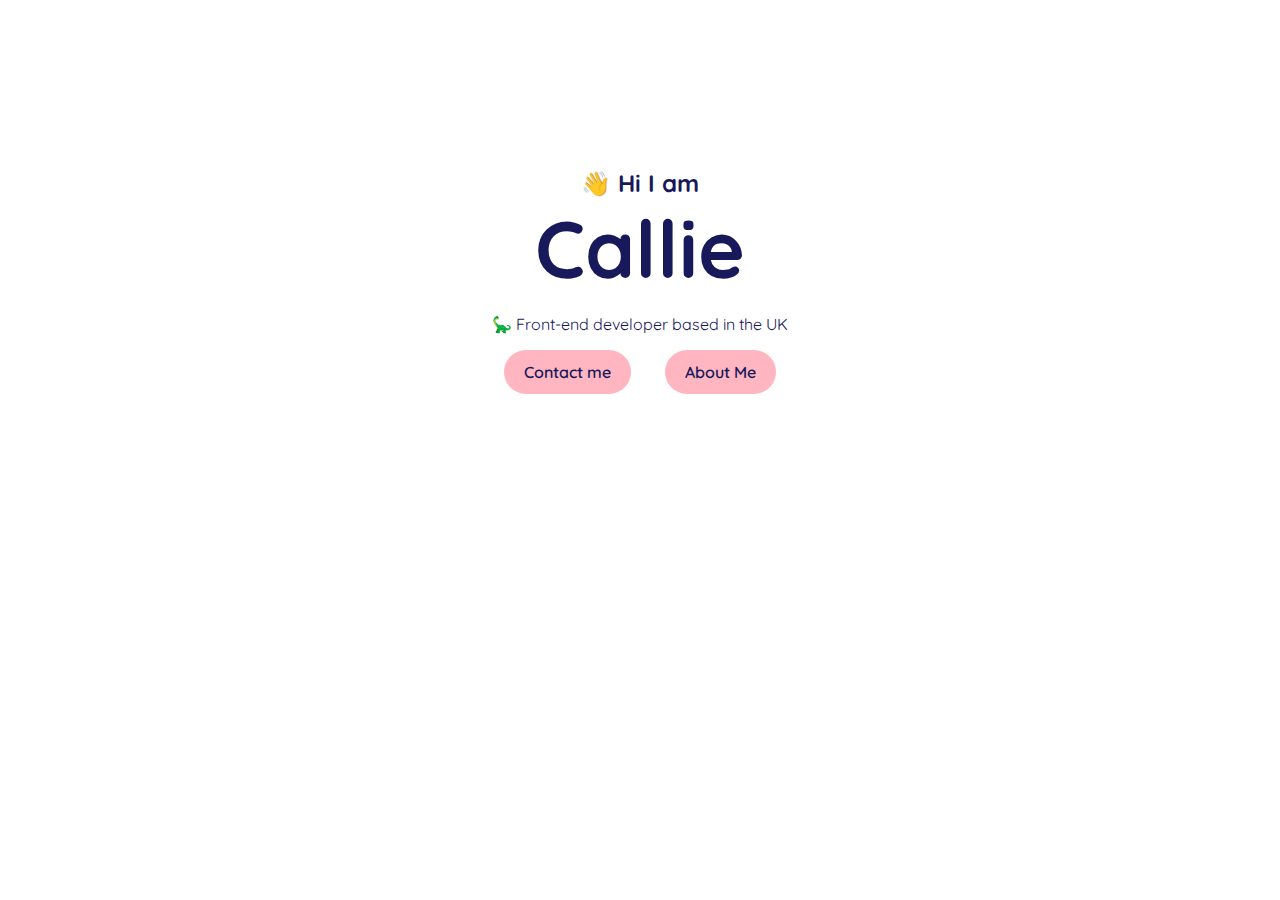
<file: index.html>
<!DOCTYPE html>
<html lang="en">
  <head>
    <meta charset="UTF-8" />
    <meta name="viewport" content="width=device-width, initial-scale=1.0" />
    <link rel="stylesheet" href="style.css" />
    <link rel="preconnect" href="https://fonts.googleapis.com" />
    <link rel="preconnect" href="https://fonts.gstatic.com" crossorigin />
    <link
      href="https://fonts.googleapis.com/css2?family=Quicksand:wght@400;700&display=swap"
      rel="stylesheet"
    />
    <title>🦕 Callie</title>
  </head>
  <body>
    <header>
      <h2>👋 Hi I am</h2>
      <h1>Callie</h1>
      <p>🦕 Front-end developer based in the UK</p>
      <div class="btn-container">
        <a class="btn" href="about.html#contact">Contact me</a>
        <a class="btn" href="about.html">About Me</a>
      </div>
    </header>
  </body>
</html>
</file>
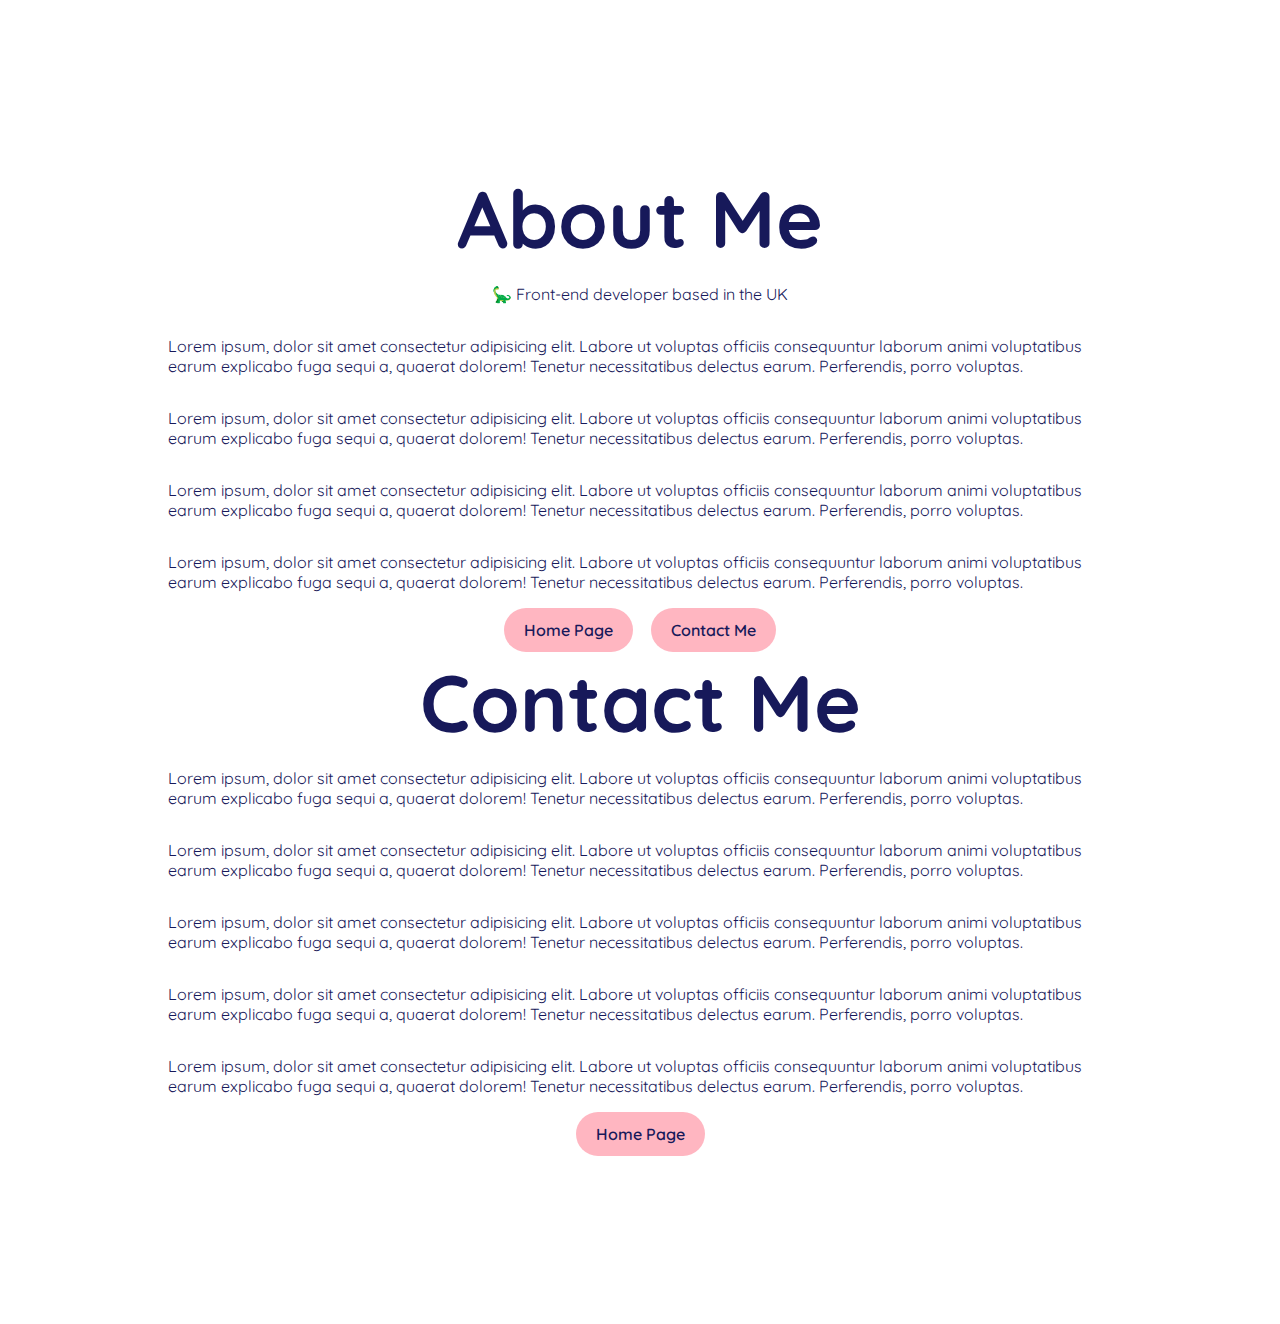
<file: about.html>
<!DOCTYPE html>
<html lang="en">
  <head>
    <meta charset="UTF-8" />
    <meta name="viewport" content="width=device-width, initial-scale=1.0" />
    <link rel="stylesheet" href="style.css" />
    <link rel="preconnect" href="https://fonts.googleapis.com" />
    <link rel="preconnect" href="https://fonts.gstatic.com" crossorigin />
    <link
      href="https://fonts.googleapis.com/css2?family=Quicksand:wght@400;700&display=swap"
      rel="stylesheet"
    />
    <title>🦕 Callie</title>
  </head>
  <body>
    <header>
      <h1>About Me</h1>
      <p>🦕 Front-end developer based in the UK</p>
      <p>
        Lorem ipsum, dolor sit amet consectetur adipisicing elit. Labore ut
        voluptas officiis consequuntur laborum animi voluptatibus earum
        explicabo fuga sequi a, quaerat dolorem! Tenetur necessitatibus delectus
        earum. Perferendis, porro voluptas.
      </p>
      <p>
        Lorem ipsum, dolor sit amet consectetur adipisicing elit. Labore ut
        voluptas officiis consequuntur laborum animi voluptatibus earum
        explicabo fuga sequi a, quaerat dolorem! Tenetur necessitatibus delectus
        earum. Perferendis, porro voluptas.
      </p>
      <p>
        Lorem ipsum, dolor sit amet consectetur adipisicing elit. Labore ut
        voluptas officiis consequuntur laborum animi voluptatibus earum
        explicabo fuga sequi a, quaerat dolorem! Tenetur necessitatibus delectus
        earum. Perferendis, porro voluptas.
      </p>
      <p>
        Lorem ipsum, dolor sit amet consectetur adipisicing elit. Labore ut
        voluptas officiis consequuntur laborum animi voluptatibus earum
        explicabo fuga sequi a, quaerat dolorem! Tenetur necessitatibus delectus
        earum. Perferendis, porro voluptas.
      </p>
      <div class="btn-container">
        <a class="btn" href="index.html">Home Page</a>
        <a class="btn" href="about.html#contact">Contact Me</a>
      </div>
      <h1 id="contact">Contact Me</h1>
      <p>
        Lorem ipsum, dolor sit amet consectetur adipisicing elit. Labore ut
        voluptas officiis consequuntur laborum animi voluptatibus earum
        explicabo fuga sequi a, quaerat dolorem! Tenetur necessitatibus delectus
        earum. Perferendis, porro voluptas.
      </p>
      <p>
        Lorem ipsum, dolor sit amet consectetur adipisicing elit. Labore ut
        voluptas officiis consequuntur laborum animi voluptatibus earum
        explicabo fuga sequi a, quaerat dolorem! Tenetur necessitatibus delectus
        earum. Perferendis, porro voluptas.
      </p>
      <p>
        Lorem ipsum, dolor sit amet consectetur adipisicing elit. Labore ut
        voluptas officiis consequuntur laborum animi voluptatibus earum
        explicabo fuga sequi a, quaerat dolorem! Tenetur necessitatibus delectus
        earum. Perferendis, porro voluptas.
      </p>
      <p>
        Lorem ipsum, dolor sit amet consectetur adipisicing elit. Labore ut
        voluptas officiis consequuntur laborum animi voluptatibus earum
        explicabo fuga sequi a, quaerat dolorem! Tenetur necessitatibus delectus
        earum. Perferendis, porro voluptas.
      </p>
      <p>
        Lorem ipsum, dolor sit amet consectetur adipisicing elit. Labore ut
        voluptas officiis consequuntur laborum animi voluptatibus earum
        explicabo fuga sequi a, quaerat dolorem! Tenetur necessitatibus delectus
        earum. Perferendis, porro voluptas.
      </p>
      <a class="btn" href="index.html">Home Page</a>
    </header>
  </body>
</html>
</file>
<file: style.css>
:root {
  font-family: "Quicksand", sans-serif;
  --primary-color: lightpink;
  --secondary-color: rgb(255, 105, 130);
  --white: whitesmoke;
  --black: rgb(23, 25, 90);
}

header {
  padding: 10rem;
  margin: 0 auto;
  display: flex;
  flex-direction: column;
  align-items: center;
  color: var(--black);
}

h1 {
  font-size: 5rem;
  margin: 0;
}

h2 {
  margin: 0;
}

.btn-container {
  width: 17rem;
  display: flex;
  flex-direction: row;
  justify-content: space-between;
}

.btn {
  background-color: var(--primary-color);
  font-family: "Quicksand", sans-serif;
  font-size: 1rem;
  font-weight: 600;
  color: var(--black);
  padding: 0.75rem 1.25rem;
  border: 1px;
  border-radius: 2rem;
  transition: all 250ms ease;
  text-decoration: none;
}

.btn:hover {
  background-color: var(--secondary-color);
}

.btn:visited {
  background-color: blueviolet;
  color: var(--white);
}
</file>
